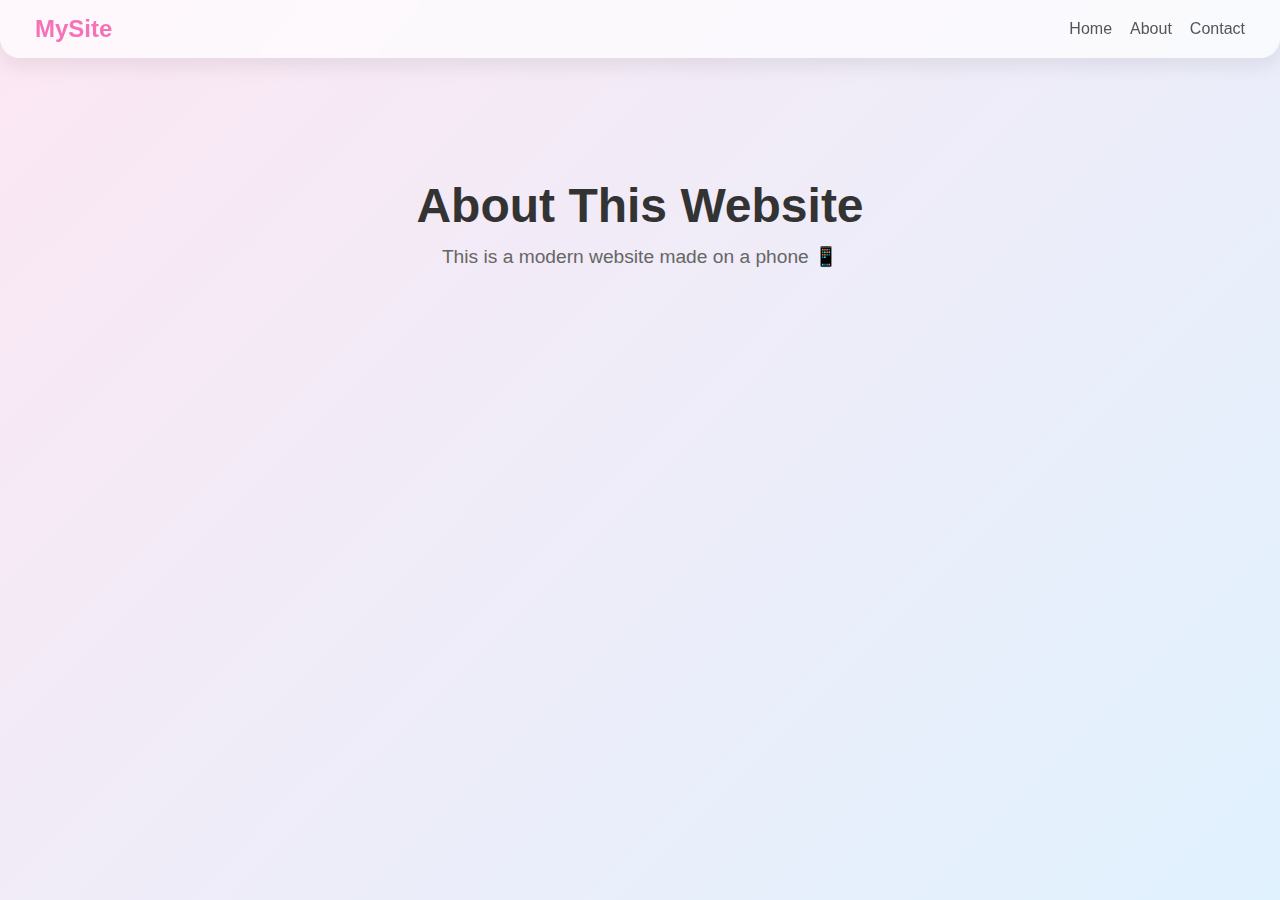
<file: about.html>
<!DOCTYPE html>
<html>
<head>
  <title>About - My Website</title>
  <link rel="stylesheet" href="style.css">
</head>
<body>

<nav>
  <h2 class="logo">MySite</h2>
  <ul>
    <li><a href="index.html">Home</a></li>
    <li><a href="about.html">About</a></li>
    <li><a href="contact.html">Contact</a></li>
  </ul>
</nav>

<section class="hero">
  <h1 class="fade-in">About This Website</h1>
  <p class="fade-in">This is a modern website made on a phone 📱</p>
</section>

</body>
</html>
</file>
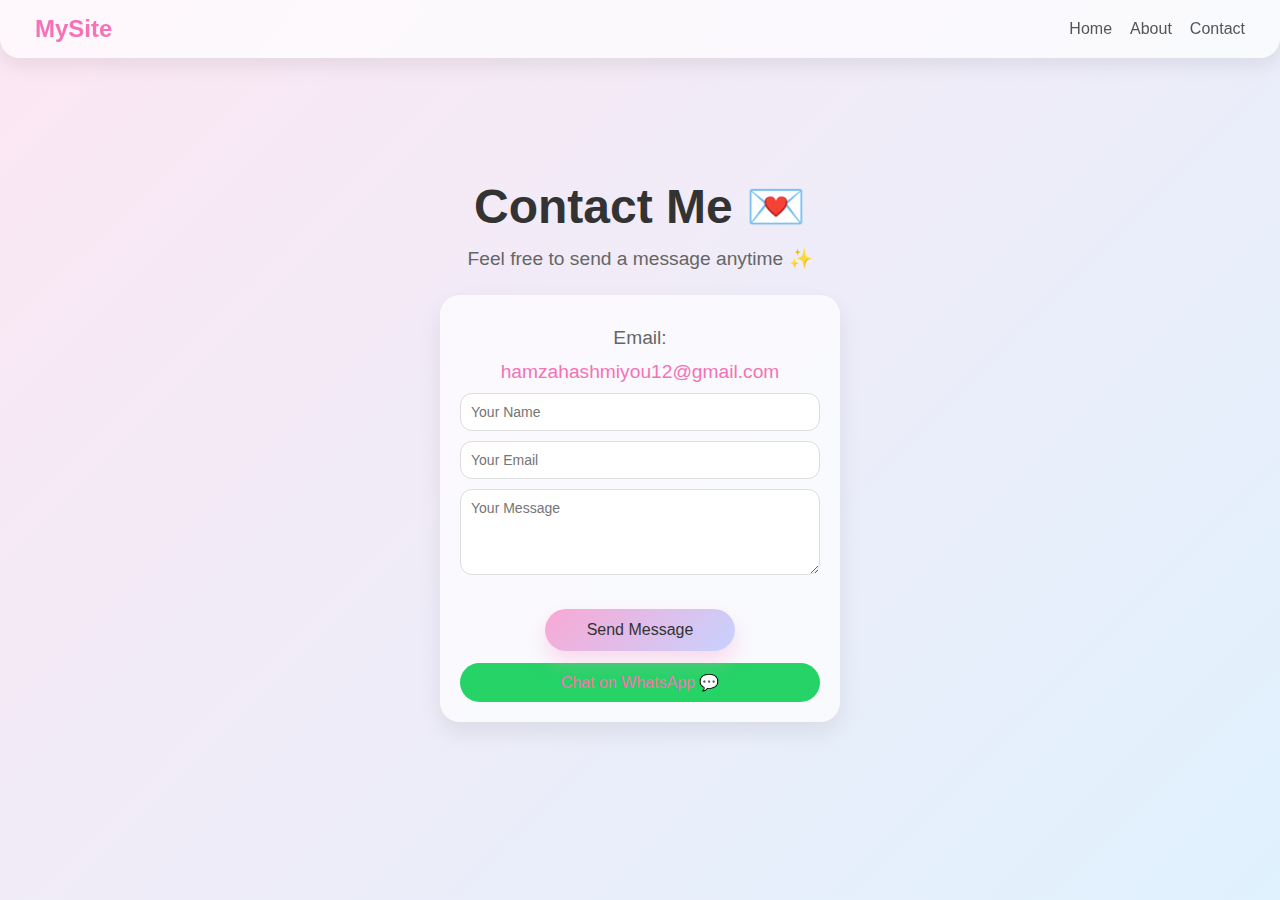
<file: contact.html>
<!DOCTYPE html>
<html>
<head>
  <title>Contact - My Website</title>
  <link rel="stylesheet" href="style.css">
</head>
<body>

<nav>
  <h2 class="logo">MySite</h2>
  <ul>
    <li><a href="index.html">Home</a></li>
    <li><a href="about.html">About</a></li>
    <li><a href="contact.html">Contact</a></li>
  </ul>
</nav>

<section class="hero">
  <h1 class="fade-in">Contact Me 💌</h1>
  <p class="fade-in">Feel free to send a message anytime ✨</p>

  <div class="contact-box fade-in">
    <p>Email: <a href="mailto: hamzahashmiyou12@gmail.com">hamzahashmiyou12@gmail.com</a></p>

    <form>
      <input type="text" placeholder="Your Name" required>
      <input type="email" placeholder="Your Email" required>
      <textarea placeholder="Your Message" rows="4"></textarea>
      <button class="glow-btn" type="submit">Send Message</button>
    </form>

    <a href="https://wa.me/7357478157" class="whatsapp-btn">Chat on WhatsApp 💬</a>
  </div>

</section>

</body>
</html>
</file>
<file: style.css>
* {
  margin: 0;
  padding: 0;
  box-sizing: border-box;
  font-family: 'Poppins', sans-serif;
}

body {
  background: linear-gradient(135deg, #fce7f3, #e0f2fe);
  color: #444;
  min-height: 100vh;
}

/* Navbar */
nav {
  display: flex;
  justify-content: space-between;
  align-items: center;
  padding: 15px 35px;
  background: rgba(255, 255, 255, 0.7);
  backdrop-filter: blur(12px);
  border-radius: 0 0 20px 20px;
  box-shadow: 0 8px 20px rgba(0,0,0,0.08);
}

.logo {
  font-size: 24px;
  font-weight: bold;
  color: #f472b6;
}

nav ul {
  list-style: none;
  display: flex;
}

nav ul li {
  margin-left: 18px;
}

nav ul li a {
  text-decoration: none;
  color: #555;
  font-weight: 500;
  transition: 0.3s;
}

nav ul li a:hover {
  color: #f472b6;
}

/* Hero Section */
.hero {
  text-align: center;
  margin-top: 120px;
  padding: 0 20px;
}

.hero h1 {
  font-size: 3rem;
  color: #333;
}

.hero p {
  margin-top: 12px;
  font-size: 1.2rem;
  color: #666;
}

/* Fade animation */
.fade-in {
  animation: fade 1.6s ease forwards;
}

@keyframes fade {
  from {
    opacity: 0;
    transform: translateY(25px);
  }
  to {
    opacity: 1;
    transform: translateY(0);
  }
}

/* Soft Aesthetic Button */
.glow-btn {
  margin-top: 30px;
  padding: 12px 42px;
  border: none;
  border-radius: 30px;
  background: linear-gradient(135deg, #f9a8d4, #c7d2fe);
  color: #333;
  font-size: 16px;
  cursor: pointer;
  transition: 0.3s;
  box-shadow: 0 10px 20px rgba(249,168,212,0.4);
}

.glow-btn:hover {
  transform: scale(1.06);
  box-shadow: 0 15px 35px rgba(249,168,212,0.6);
}.profile-pic {
  width: 130px;
  height: 130px;
  border-radius: 50%;
  border: 4px solid #f9a8d4;
  margin-bottom: 15px;
}

.stats {
  display: flex;
  justify-content: center;
  gap: 20px;
  margin-top: 15px;
  font-weight: 500;
}.contact-box {
  margin-top: 25px;
  background: rgba(255,255,255,0.7);
  padding: 20px;
  border-radius: 20px;
  max-width: 400px;
  margin-left: auto;
  margin-right: auto;
  box-shadow: 0 10px 25px rgba(0,0,0,0.08);
}

.contact-box input,
.contact-box textarea {
  width: 100%;
  padding: 10px;
  margin-top: 10px;
  border-radius: 12px;
  border: 1px solid #ddd;
  outline: none;
  font-size: 14px;
}

.contact-box input:focus,
.contact-box textarea:focus {
  border-color: #f472b6;
}

.contact-box a {
  display: block;
  margin-top: 12px;
  text-decoration: none;
  color: #f472b6;
  font-weight: 500;
}

.whatsapp-btn {
  margin-top: 15px;
  display: block;
  padding: 10px;
  background: #25D366;
  color: white;
  border-radius: 20px;
}
</file>
